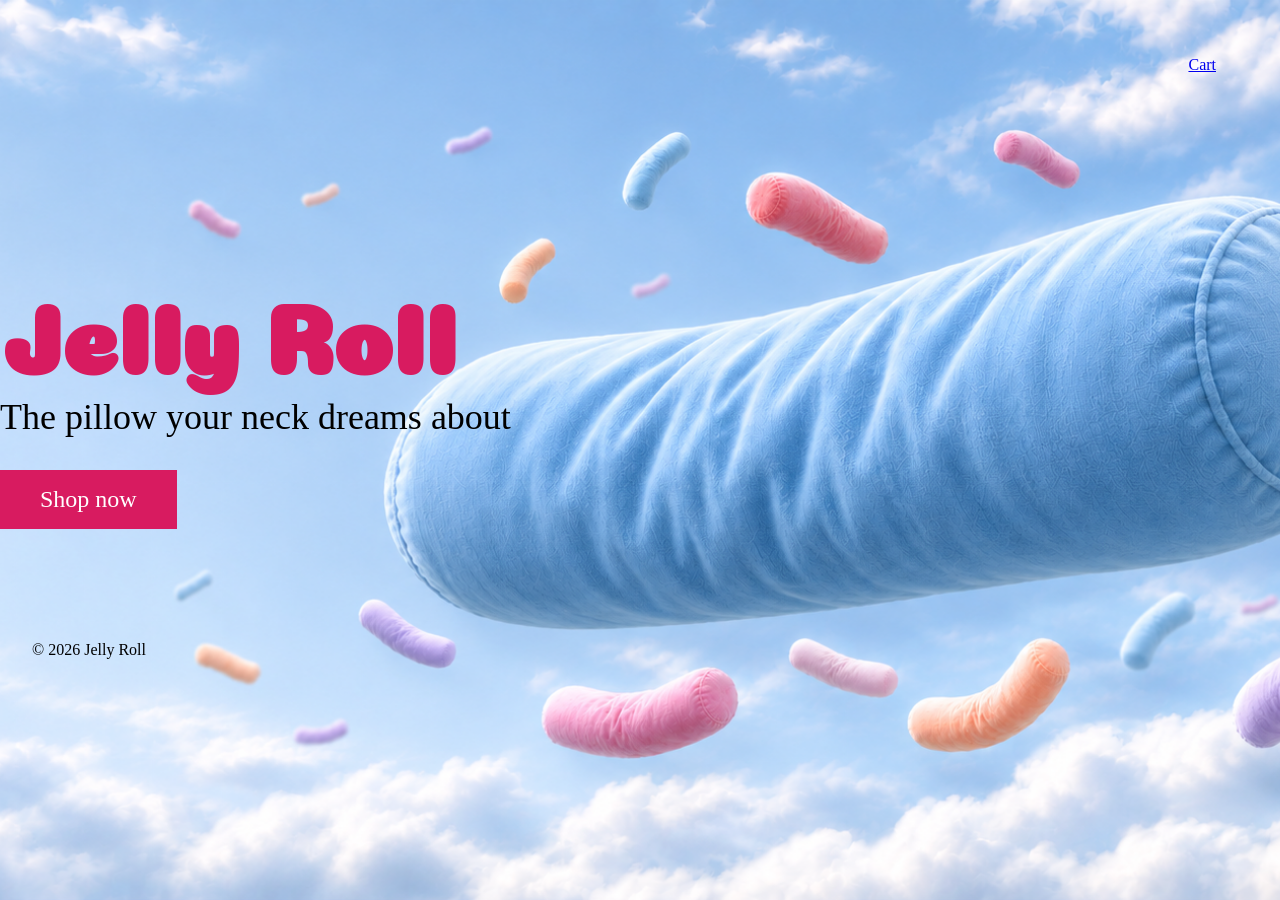
<file: index.html>
<!doctype html>
<html lang="en">

  <head>
    <meta charset="UTF-8" />
    <meta name="viewport" content="width=device-width, initial-scale=1.0" />
    <title>Jelly Roll</title>
    <link rel="stylesheet" href="style.css" />

    <link rel="preconnect" href="https://fonts.googleapis.com">
    <link rel="preconnect" href="https://fonts.gstatic.com" crossorigin>
    <link href="https://fonts.googleapis.com/css2?family=Coiny&family=Modak&display=swap" rel="stylesheet">
  </head>

  <body class="page">
    <!-- START BELOW -->
    <header>
      <nav>

        <a href="cart.html">Cart</a>
      </nav>
    </header>
    <main>
      <!-- HERO SECTION -->
      <section>
        <img src="homepage.png" alt="Jelly Roll pillows floating in the sky">
        <h1>Jelly Roll</h1>
        <p>The pillow your neck dreams about</p>
        <a href="products.html">Shop now</a>
      </section>
    </main>
    <!-- FOOTER -->
    <footer>
      <p>© 2026 Jelly Roll</p>
    </footer>
  </body>

</html>
</file>
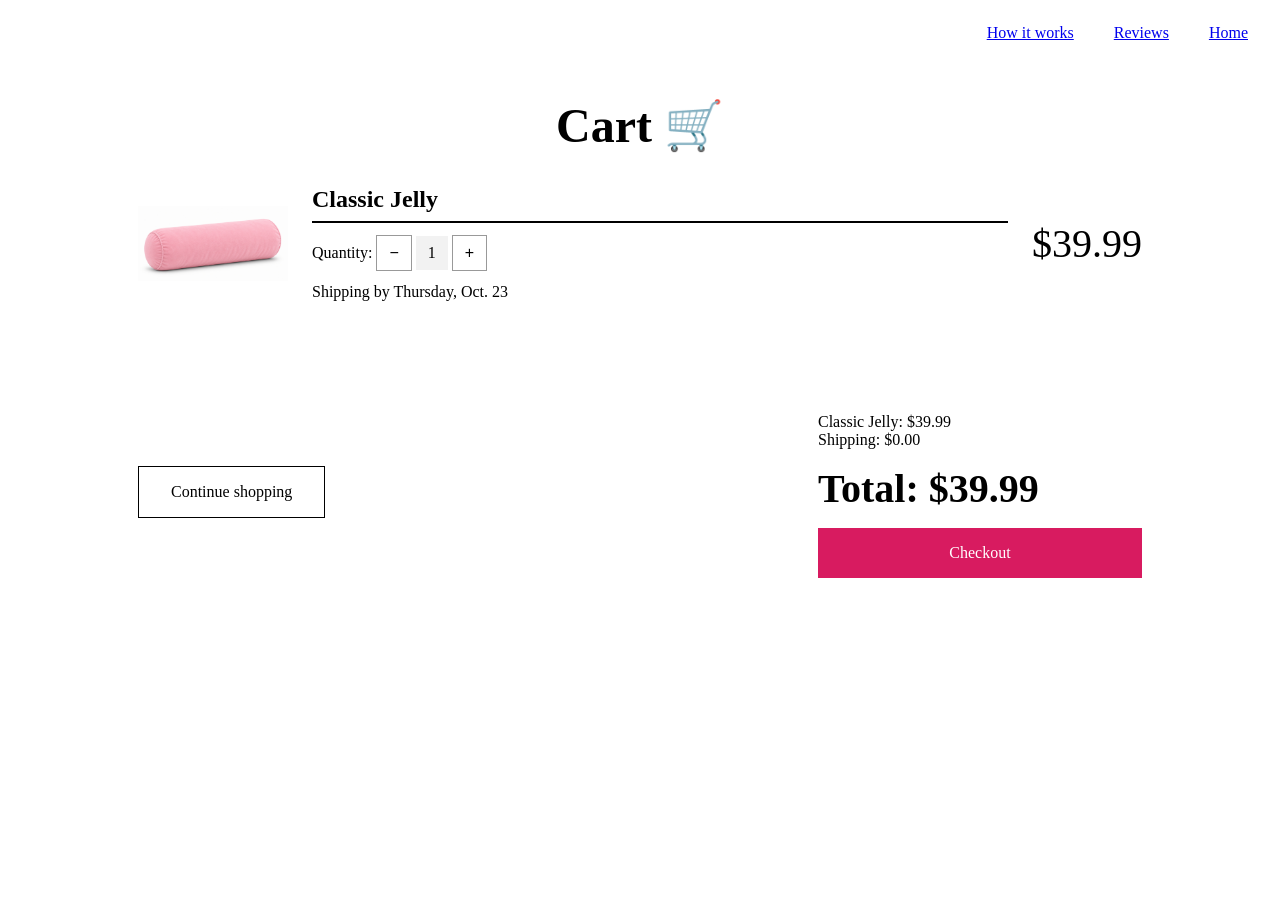
<file: cart.html>
<!DOCTYPE html>
<html lang="en">

  <head>
    <meta charset="UTF-8">
    <meta name="viewport" content="width=device-width, initial-scale=1.0">
    <title>Jelly Roll Cart</title>
    <link rel="stylesheet" href="style.css">
  </head>

  <body class="cart-page">
    <header>
      <nav>
        <a href="#">How it works</a>
        <a href="#">Reviews</a>
        <a href="index.html">Home</a>
      </nav>
    </header>
    <main>
      <h1>Cart 🛒</h1>

      <section class="cart-item">
        <img src="classic.png" alt="Pink Classic Jelly pillow">
        <h2>Classic Jelly</h2>


        <p class="quantity">
          Quantity:
          <button type="button">−</button>
          <span>1</span>
          <button type="button">+</button>
        </p>


        <p>Shipping by Thursday, Oct. 23</p>
        <p>$39.99</p>
      </section>

      <section class="cart-summary">
        <p>Classic Jelly: $39.99</p>
        <p>Shipping: $0.00</p>
        <h2>Total: $39.99</h2>

        <a href="products.html">Continue shopping</a>
        <a href="confirmation.html">Checkout</a>
      </section>
    </main>
  </body>

</html>
</file>
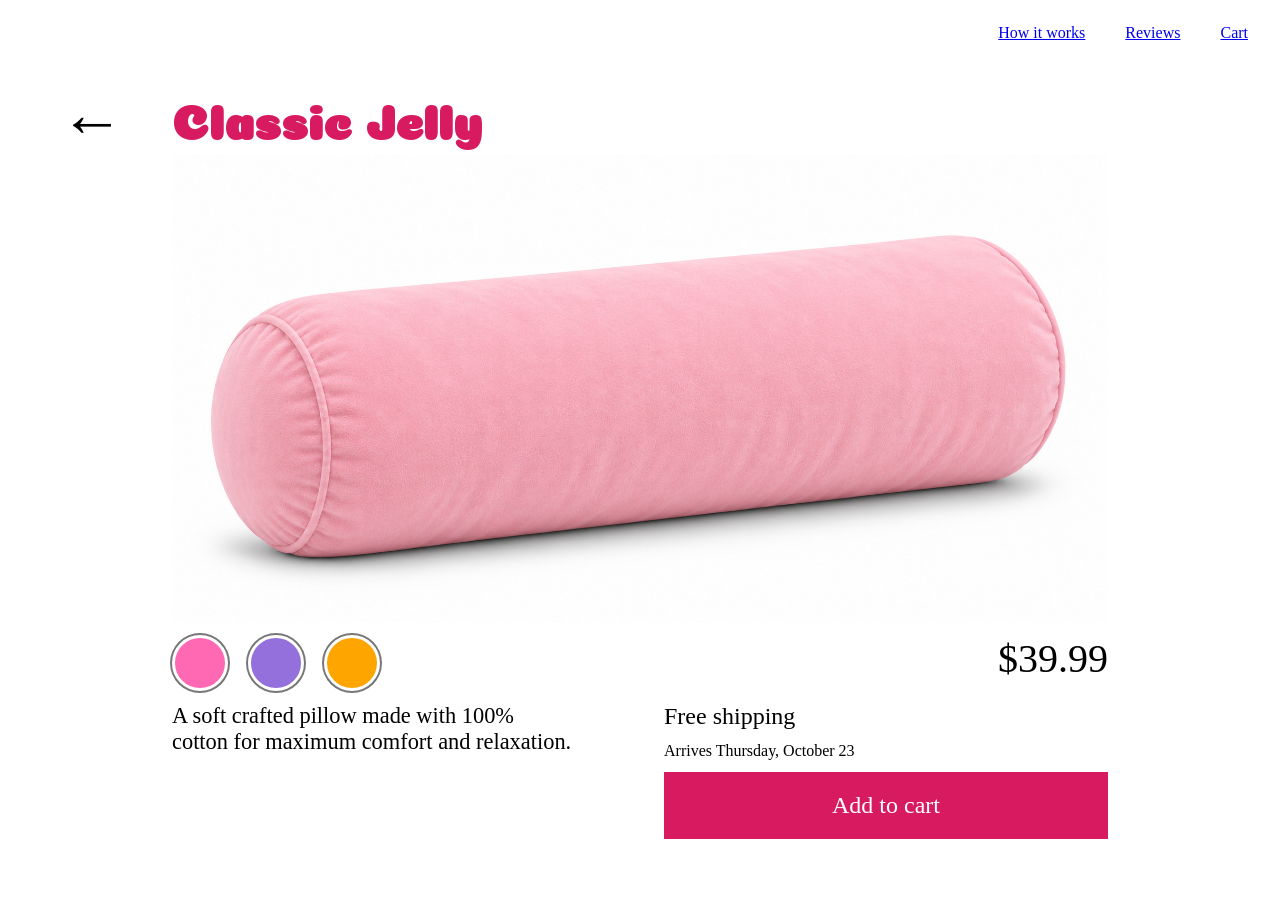
<file: classic.html>
<!DOCTYPE html>
<html lang="en">

  <head>
    <meta charset="UTF-8">
    <meta name="viewport" content="width=device-width, initial-scale=1.0">
    <title>Classic Jelly</title>
    <link rel="stylesheet" href="style.css">
    <link href="https://fonts.googleapis.com/css2?family=Coiny&display=swap" rel="stylesheet">
  </head>

  <body class="classic-page">
    <header>
      <nav>
        <a href="#">How it works</a>
        <a href="#">Reviews</a>
        <a href="#">Cart</a>
      </nav>
    </header>
    <main>
      <a href="products.html">←</a>

      <section>
        <h1>Classic Jelly</h1>

        <img src="classic.png" alt="Pink Classic Jelly pillow">
        <div class="colors">
          <span class="color-choice pink" aria-label="Pink"></span>
          <span class="color-choice purple" aria-label="Purple"></span>
          <span class="color-choice orange" aria-label="Orange"></span>
        </div>
        <p class="description">A soft crafted pillow made with 100% cotton for maximum comfort and relaxation.</p>
        <p class="price">$39.99</p>
        <p class="shipping">Free shipping</p>
        <p class="arrival">Arrives Thursday, October 23</p>
        <a class="add-to-cart" href="cart.html">Add to cart</a>
      </section>
    </main>
  </body>

</html>
</file>
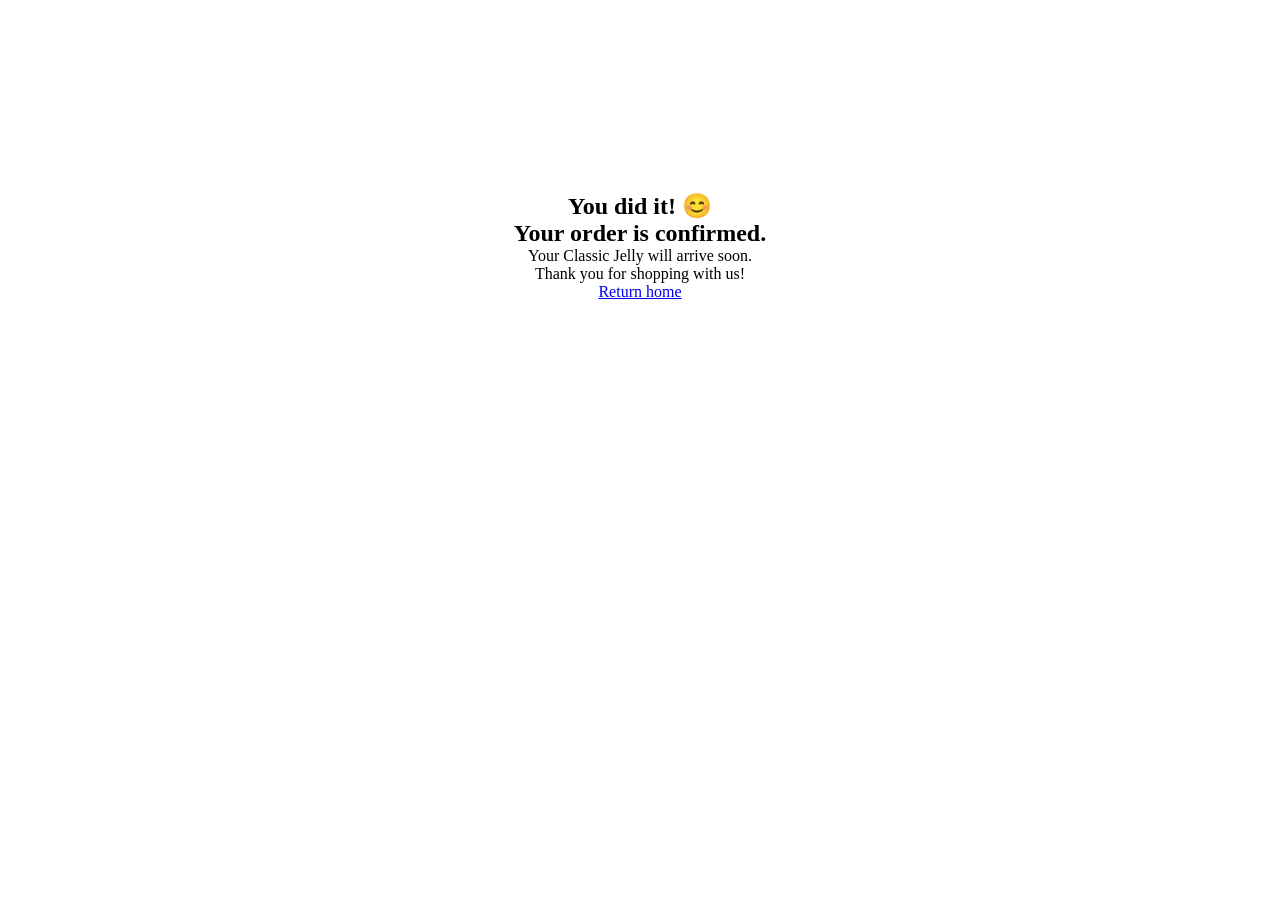
<file: confirmation.html>
<!DOCTYPE html>
<html lang="en">

  <head>
    <meta charset="UTF-8">
    <meta name="viewport" content="width=device-width, initial-scale=1.0">
    <title>Order Confirmed</title>
    <link rel="stylesheet" href="style.css">
  </head>


  <body class="confirmation-page">
    <main>
      <section>
        <h1>You did it! 😊</h1>
        <h2>Your order is confirmed.</h2>
        <p>Your Classic Jelly will arrive soon.</p>
        <p>Thank you for shopping with us!</p>
        <a href="index.html">Return home</a>
      </section>
    </main>
  </body>

</html>
</file>
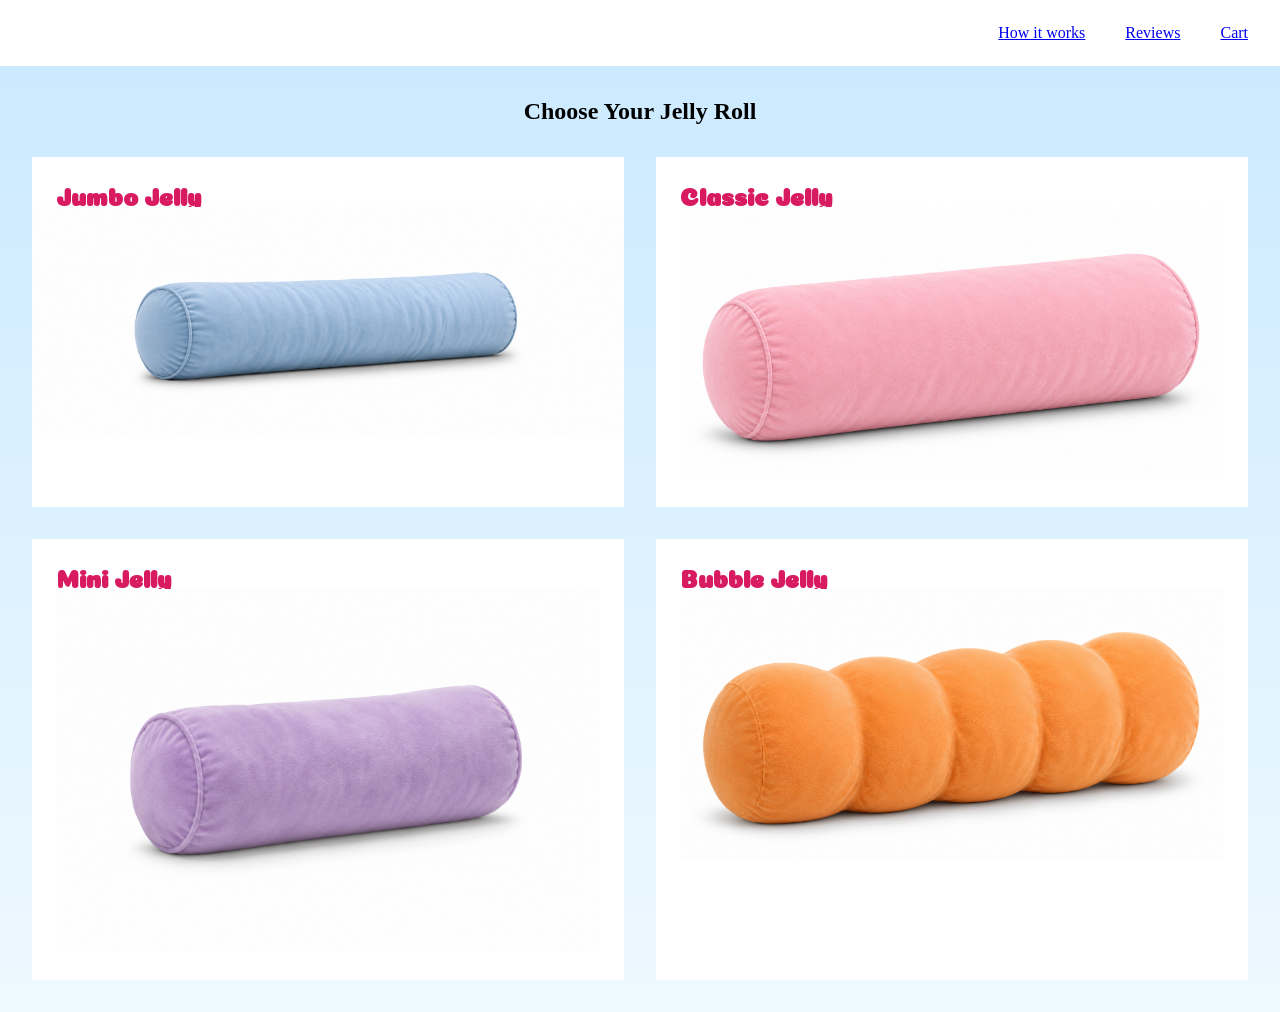
<file: products.html>
<!DOCTYPE html>
<html lang="en">

  <head>
    <meta charset="UTF-8">
    <meta name="viewport" content="width=device-width, initial-scale=1.0">
    <title>Jelly Roll Products</title>
    <link rel="stylesheet" href="style.css">
    <link href="https://fonts.googleapis.com/css2?family=Coiny&display=swap" rel="stylesheet">
  </head>

  <body>
    <header>
      <nav>
        <a href="#">How it works</a>
        <a href="#">Reviews</a>
        <a href="#">Cart</a>
      </nav>
    </header>
    <main>
      <!-- PRODUCT OPTIONS -->
      <section class="product-grid">
        <h1>Choose Your Jelly Roll</h1>

        <article>
          <h2>Jumbo Jelly</h2>
          <img src="jumbo.png" alt="Jumbo Jelly Roll pillow">
        </article>

        <a href="classic.html">
          <article>
            <h2>Classic Jelly</h2>
            <img src="classic.png" alt="Classic Jelly Roll pillow">
          </article>
        </a>

        <article>
          <h2>Mini Jelly</h2>
          <img src="mini.png" alt="Mini Jelly Roll pillow">
        </article>

        <article>
          <h2>Bubble Jelly</h2>
          <img src="bubble.png" alt="Bubble Jelly Roll pillow">
        </article>
      </section>
    </main>

  </body>

</html>
</file>
<file: style.css>
/* === RESET === */
*,
*::before,
*::after {
  margin: 0;
  padding: 0;
  box-sizing: border-box;
}

img {
  max-width: 100%;
  height: auto;
}

/* START BELOW */
.page {
  display: grid;
  grid-template-columns: repeat(12, 1fr);
  gap: 1rem;
}

.page>header {
  grid-column: 1 / 13;
}

.page>main {
  grid-column: 2 / 7;
  margin-top: 16rem;
}


/* Refinement: adds space around the page and vertically centers the hero text. */
.page {

  padding: 2rem;
}

.page>main {
  align-self: center;
}

.page {
  grid-template-rows: auto 1fr;
}

/* Flexbox fits because the navigation links are arranged in one row. */
.page nav {
  display: flex;
  justify-content: space-between;
  align-items: center;
  gap: 1rem;
  text-align: center;
}

.fake-link {
  color: blue;
  text-decoration: underline;
}

.page h1 {
  font-size: 6rem;
  font-family: "Coiny", system-ui;
  color: #d81b60;
}

.page main p {
  font-size: 2.25rem;
  margin: 1rem 0;
}

.page main a {
  display: inline-block;
  font-size: 1.5rem;
  margin-top: 1rem;
  padding: 1rem 2.5rem;
  background-color: #d81b60;
  color: white;
  text-decoration: none;
}

.product-grid {
  display: grid;
  grid-template-columns: repeat(2, 1fr);
  gap: 2rem;
  padding: 2rem;
}

.product-grid h1 {
  grid-column: 1 / 3;
  text-align: center;
}

.product-grid h2 {
  font-family: "Coiny", system-ui;
  color: #d81b60;
}

/* Flexbox fits because the navigation links are arranged in one row. */
header nav {
  display: flex;
  justify-content: flex-end;
  align-items: center;
  width: 100%;
  box-sizing: border-box;
  gap: 2.5rem;
  padding: 1.5rem 2rem;
}

.product-grid article {

  padding: 1.5rem;
  background-color: #f2f2f2;
  box-sizing: border-box;
}

.product-grid>a {
  color: black;
  text-decoration: none;
}

.product-grid>a article {}

.product-grid article p {
  margin-top: 3rem;
  text-align: center;
}

@media (max-width: 1500px) {
  .page>main {
    grid-column: 1 / 13;
  }
}

.page main section>img {
  height: 100vh;
  position: fixed;
  inset: 0;
  width: 100vw;

  object-fit: cover;
  z-index: -1;
}

.page>footer {
  grid-column: 1 / 13;
}

/* CLASSIC PRODUCT PAGE */

.classic-page {
  background-color: white;
}

/* Flexbox fits because the navigation links are arranged in one row. */
.classic-page header nav {
  display: flex;
  justify-content: space-between;
  align-items: center;
  gap: 1rem;
  padding: 1.5rem 2rem;
  text-align: center;
  background-color: white;
}


.classic-page main {
  position: relative;
  max-width: 1000px;
  margin: 0 auto;
  padding: 1.5rem 2rem 3rem;
}

.classic-page main>a {
  position: absolute;
  left: -5rem;
  top: 1.5rem;
  color: black;
  font-size: 4rem;
  line-height: 1;
  text-decoration: none;
}


.classic-page section {
  display: grid;
  grid-template-columns: 1fr 1fr;
  grid-template-areas:
    "title title"
    "image image"
    "colors price"
    "description shipping"
    "description arrival"
    ". button";
  column-gap: 3rem;
  row-gap: 0.75rem;
}

.classic-page h1 {
  grid-area: title;
  font-size: 3rem;
  margin: 0;
}

.classic-page section>img {
  grid-area: image;
  width: 100%;
}

/* Flexbox fits because the color choices are arranged in one row. */
.colors {
  grid-area: colors;
  display: flex;
  gap: 1.25rem;
  align-items: center;
}

.color-choice {
  display: inline-block;
  width: 3.5rem;
  height: 3.5rem;

  border: 3px solid white;
  border-radius: 50%;
  box-shadow: 0 0 0 2px #777;
  cursor: pointer;
}

.color-choice.pink {
  background-color: hotpink;
}

.color-choice.purple {
  background-color: mediumpurple;
}

.color-choice.orange {
  background-color: orange;
}

.description {
  grid-area: description;
  font-size: 1.4rem;
  max-width: 25rem;
}

.price {
  grid-area: price;
  font-size: 2.5rem;
  text-align: right;
}

.shipping {
  grid-area: shipping;
  font-size: 1.5rem;
}

.arrival {
  grid-area: arrival;
}

.add-to-cart {
  grid-area: button;
  display: block;
  padding: 1.25rem 2rem;
  background-color: #b5b5b5;
  color: black;
  font-size: 1.5rem;
  text-align: center;
  text-decoration: none;
}

/* CART PAGE */

.cart-page {
  background-color: white;
}

/* Flexbox fits because the navigation links are arranged in one row. */
.cart-page header nav {
  display: flex;
  justify-content: space-between;
  align-items: center;
  gap: 1rem;
  padding: 1.5rem 2rem;
  text-align: center;
  background-color: white;
}


.cart-page main {
  position: relative;
  max-width: 1100px;
  margin: 0 auto;
  padding: 2rem 3rem 4rem;
  display: grid;
  grid-template-columns: 2fr 1fr;
  gap: 2rem;
}

.cart-page main>h1 {
  grid-column: 1 / 3;
  text-align: center;
  font-size: 3rem;
}

.cart-item {
  grid-column: 1 / 3;
  display: grid;
  grid-template-columns: 150px 1fr auto;
  grid-template-areas:
    "image title price"
    "image quantity price"
    "image shipping price";
  gap: 0.75rem 1.5rem;
  align-items: center;
}

.cart-item img {
  grid-area: image;
}

.cart-item h2 {
  grid-area: title;
  border-bottom: 2px solid black;
  padding-bottom: 0.5rem;
}

.cart-item p:nth-of-type(1) {
  grid-area: quantity;
}

.cart-item p:nth-of-type(2) {
  grid-area: shipping;
}

.cart-item p:nth-of-type(3) {
  grid-area: price;
  font-size: 2.5rem;
}

.cart-summary {
  grid-column: 2;
  margin-top: 5rem;
}

.cart-summary h2 {
  font-size: 2.5rem;
  margin: 1rem 0;
}

.cart-summary a {
  display: block;
  padding: 1rem 2rem;
  background-color: #c8c8c8;
  color: black;
  text-align: center;
  text-decoration: none;
  margin-top: 1rem;
}



.cart-summary a:first-of-type {
  position: absolute;
  left: 3rem;
  top: 24rem;
  width: auto;
  background-color: white;
  border: 1px solid black;
}

.quantity button {
  border: 1px solid #999;
  background-color: white;
  padding: 0.5rem 0.75rem;
  font-size: 1rem;
  cursor: pointer;
}

.quantity span {
  display: inline-block;
  padding: 0.5rem 0.75rem;
  background-color: #f2f2f2;
}

.confirmation-page {
  min-height: 100vh;
  display: flex;
  flex-direction: column;
  justify-content: flex-start;
  padding-top: 12rem;
  align-items: center;
  text-align: center;
}

@media (max-width: 800px) {

  .page nav,
  header nav,
  .classic-page header nav,
  .cart-page header nav {
    flex-direction: column;
    align-items: flex-start;
  }

  .colors {
    flex-wrap: wrap;
  }
}

.page header nav,
.classic-page header nav,
.cart-page header nav,
.confirmation-page header nav,
body>header nav {
  display: flex;
  justify-content: flex-end;
  align-items: center;
  width: 100%;
  box-sizing: border-box;
  gap: 2.5rem;
  padding: 1.5rem 2rem;
}

.product-detail a,
.classic-page main a {
  background-color: #d81b60;
  color: white;
}

.classic-page a[href="products.html"] {
  background-color: transparent !important;
  color: black !important;
  padding: 0 !important;
  border: none !important;
  text-decoration: none;
}

.classic-page h1 {
  font-family: "Coiny", system-ui;
  color: #d81b60;
}

.cart-page a[href="confirmation.html"] {
  background-color: #d81b60 !important;
  color: white !important;
}

.page main section {
  padding-left: 2rem;
}

.page h1,
.page main p,
.page main a {
  position: relative;
  left: -4rem;
  top: -6rem;
}

.product-grid {
  background: linear-gradient(#cceaff, #eef9ff);
}


.product-grid article {
  background-color: white;
}


.product-grid>article:first-of-type img {
  width: 125%;
  max-width: none;
  margin-left: -12.5%;
}

.product-grid article {
  overflow: hidden;
}
</file>
